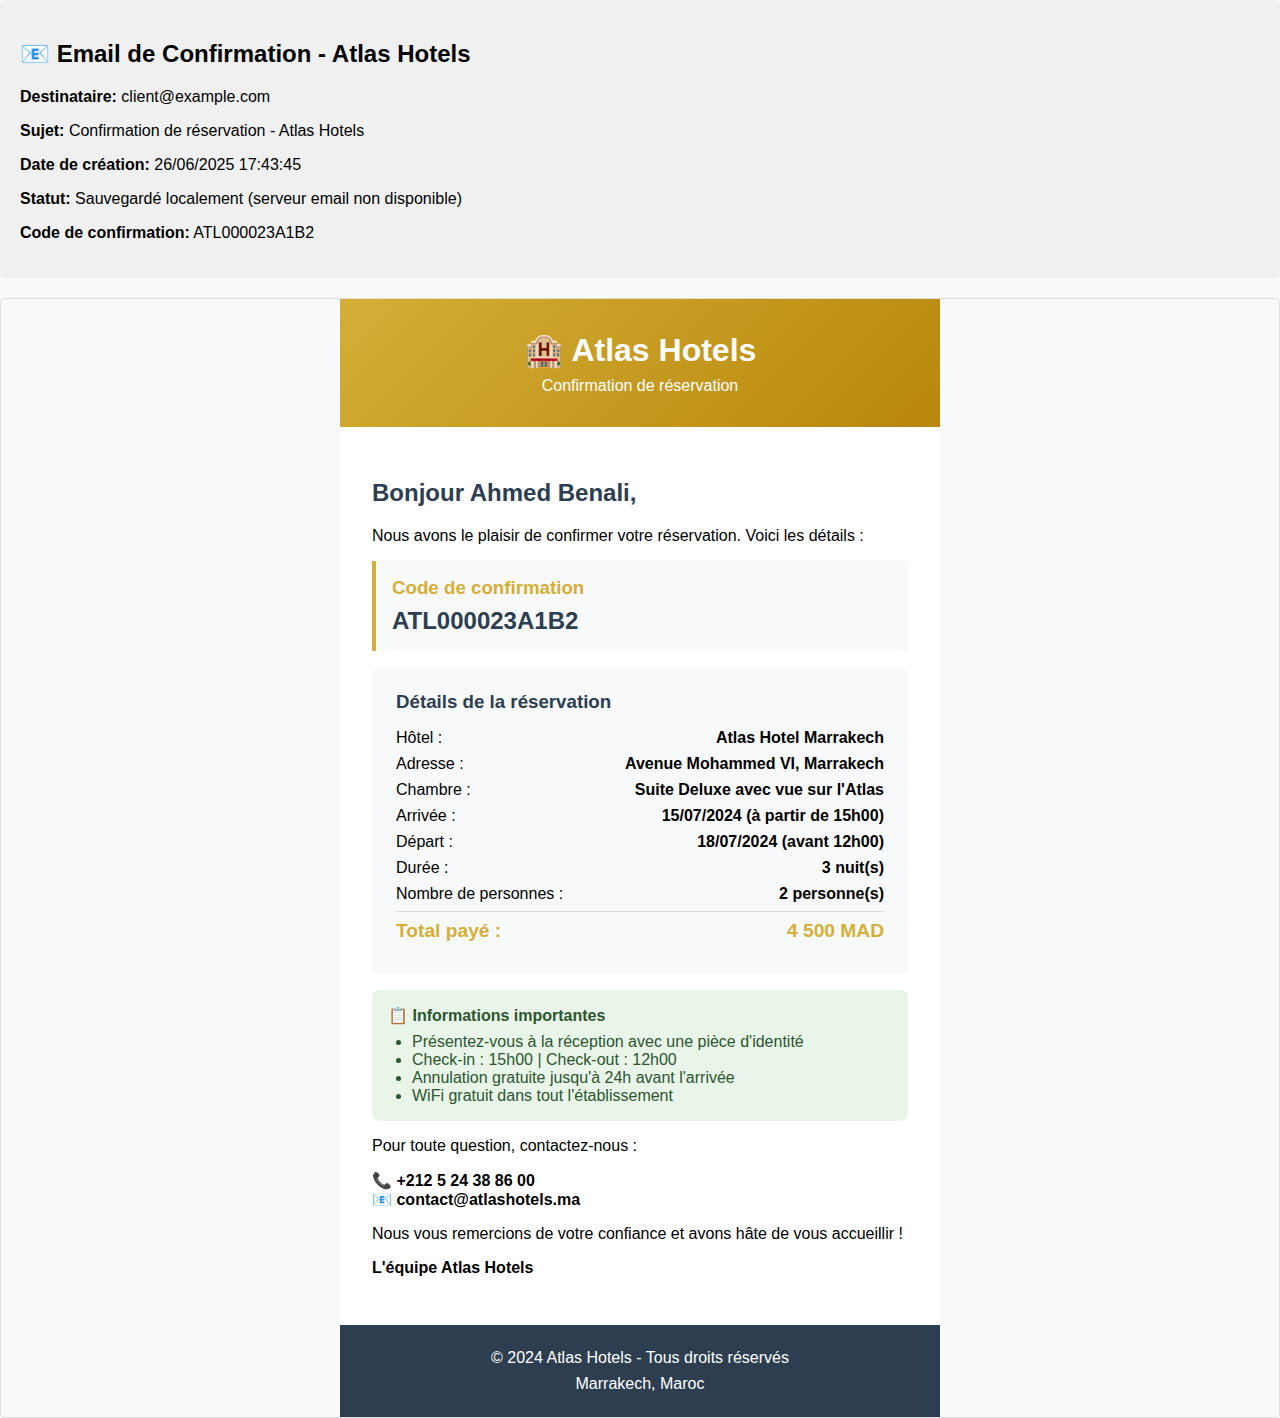
<file: emails/confirmation_2025-06-26_17-43-45_23.html>
<!DOCTYPE html>
<html>
<head>
    <meta charset='UTF-8'>
    <title>Email de Confirmation Sauvegardé</title>
    <style>
        .header-info { background: #f0f0f0; padding: 20px; margin-bottom: 20px; border-radius: 5px; }
        .email-content { border: 1px solid #ddd; border-radius: 5px; }
    </style>
</head>
<body>
    <div class='header-info'>
        <h2>📧 Email de Confirmation - Atlas Hotels</h2>
        <p><strong>Destinataire:</strong> client@example.com</p>
        <p><strong>Sujet:</strong> Confirmation de réservation - Atlas Hotels</p>
        <p><strong>Date de création:</strong> 26/06/2025 17:43:45</p>
        <p><strong>Statut:</strong> Sauvegardé localement (serveur email non disponible)</p>
        <p><strong>Code de confirmation:</strong> ATL000023A1B2</p>
    </div>
    <div class='email-content'>
        
<!DOCTYPE html>
<html lang='fr'>
<head>
    <meta charset='UTF-8'>
    <title>Confirmation de réservation</title>
    <style>
        body { font-family: Arial, sans-serif; margin: 0; padding: 0; background-color: #f8f9fa; }
        .container { max-width: 600px; margin: 0 auto; background: white; }
        .header { background: linear-gradient(135deg, #D4AF37 0%, #B8860B 100%); padding: 2rem; text-align: center; }
        .header h1 { color: white; margin: 0; font-size: 2rem; }
        .content { padding: 2rem; }
        .confirmation-box { background: #f8f9fa; border-left: 4px solid #D4AF37; padding: 1rem; margin: 1rem 0; }
        .booking-details { background: #f8f9fa; padding: 1.5rem; border-radius: 8px; margin: 1rem 0; }
        .detail-row { display: flex; justify-content: space-between; margin: 0.5rem 0; }
        .total { font-weight: bold; font-size: 1.2rem; color: #D4AF37; border-top: 1px solid #ddd; padding-top: 0.5rem; }
        .footer { background: #2c3e50; color: white; padding: 1.5rem; text-align: center; }
        .info-box { background: #e8f5e8; padding: 1rem; border-radius: 8px; margin: 1rem 0; }
    </style>
</head>
<body>
    <div class='container'>
        <div class='header'>
            <h1>🏨 Atlas Hotels</h1>
            <p style='color: white; margin: 0.5rem 0 0 0;'>Confirmation de réservation</p>
        </div>
        
        <div class='content'>
            <h2 style='color: #2c3e50;'>Bonjour Ahmed Benali,</h2>
            <p>Nous avons le plaisir de confirmer votre réservation. Voici les détails :</p>
            
            <div class='confirmation-box'>
                <h3 style='margin: 0; color: #D4AF37;'>Code de confirmation</h3>
                <h2 style='margin: 0.5rem 0 0 0; color: #2c3e50; font-size: 1.5rem;'>ATL000023A1B2</h2>
            </div>
            
            <div class='booking-details'>
                <h3 style='margin: 0 0 1rem 0; color: #2c3e50;'>Détails de la réservation</h3>
                <div class='detail-row'>
                    <span>Hôtel :</span>
                    <strong>Atlas Hotel Marrakech</strong>
                </div>
                <div class='detail-row'>
                    <span>Adresse :</span>
                    <strong>Avenue Mohammed VI, Marrakech</strong>
                </div>
                <div class='detail-row'>
                    <span>Chambre :</span>
                    <strong>Suite Deluxe avec vue sur l'Atlas</strong>
                </div>
                <div class='detail-row'>
                    <span>Arrivée :</span>
                    <strong>15/07/2024 (à partir de 15h00)</strong>
                </div>
                <div class='detail-row'>
                    <span>Départ :</span>
                    <strong>18/07/2024 (avant 12h00)</strong>
                </div>
                <div class='detail-row'>
                    <span>Durée :</span>
                    <strong>3 nuit(s)</strong>
                </div>
                <div class='detail-row'>
                    <span>Nombre de personnes :</span>
                    <strong>2 personne(s)</strong>
                </div>
                <div class='detail-row total'>
                    <span>Total payé :</span>
                    <strong>4 500 MAD</strong>
                </div>
            </div>
            
            <div class='info-box'>
                <h4 style='margin: 0 0 0.5rem 0; color: #2c5530;'>📋 Informations importantes</h4>
                <ul style='margin: 0; padding-left: 1.5rem; color: #2c5530;'>
                    <li>Présentez-vous à la réception avec une pièce d'identité</li>
                    <li>Check-in : 15h00 | Check-out : 12h00</li>
                    <li>Annulation gratuite jusqu'à 24h avant l'arrivée</li>
                    <li>WiFi gratuit dans tout l'établissement</li>
                </ul>
            </div>
            
            <p>Pour toute question, contactez-nous :</p>
            <p>📞 <strong>+212 5 24 38 86 00</strong><br>
            📧 <strong>contact@atlashotels.ma</strong></p>
            
            <p>Nous vous remercions de votre confiance et avons hâte de vous accueillir !</p>
            <p><strong>L'équipe Atlas Hotels</strong></p>
        </div>
        
        <div class='footer'>
            <p style='margin: 0;'>© 2024 Atlas Hotels - Tous droits réservés</p>
            <p style='margin: 0.5rem 0 0 0;'>Marrakech, Maroc</p>
        </div>
    </div>
</body>
</html>
    </div>
</body>
</html>
</file>
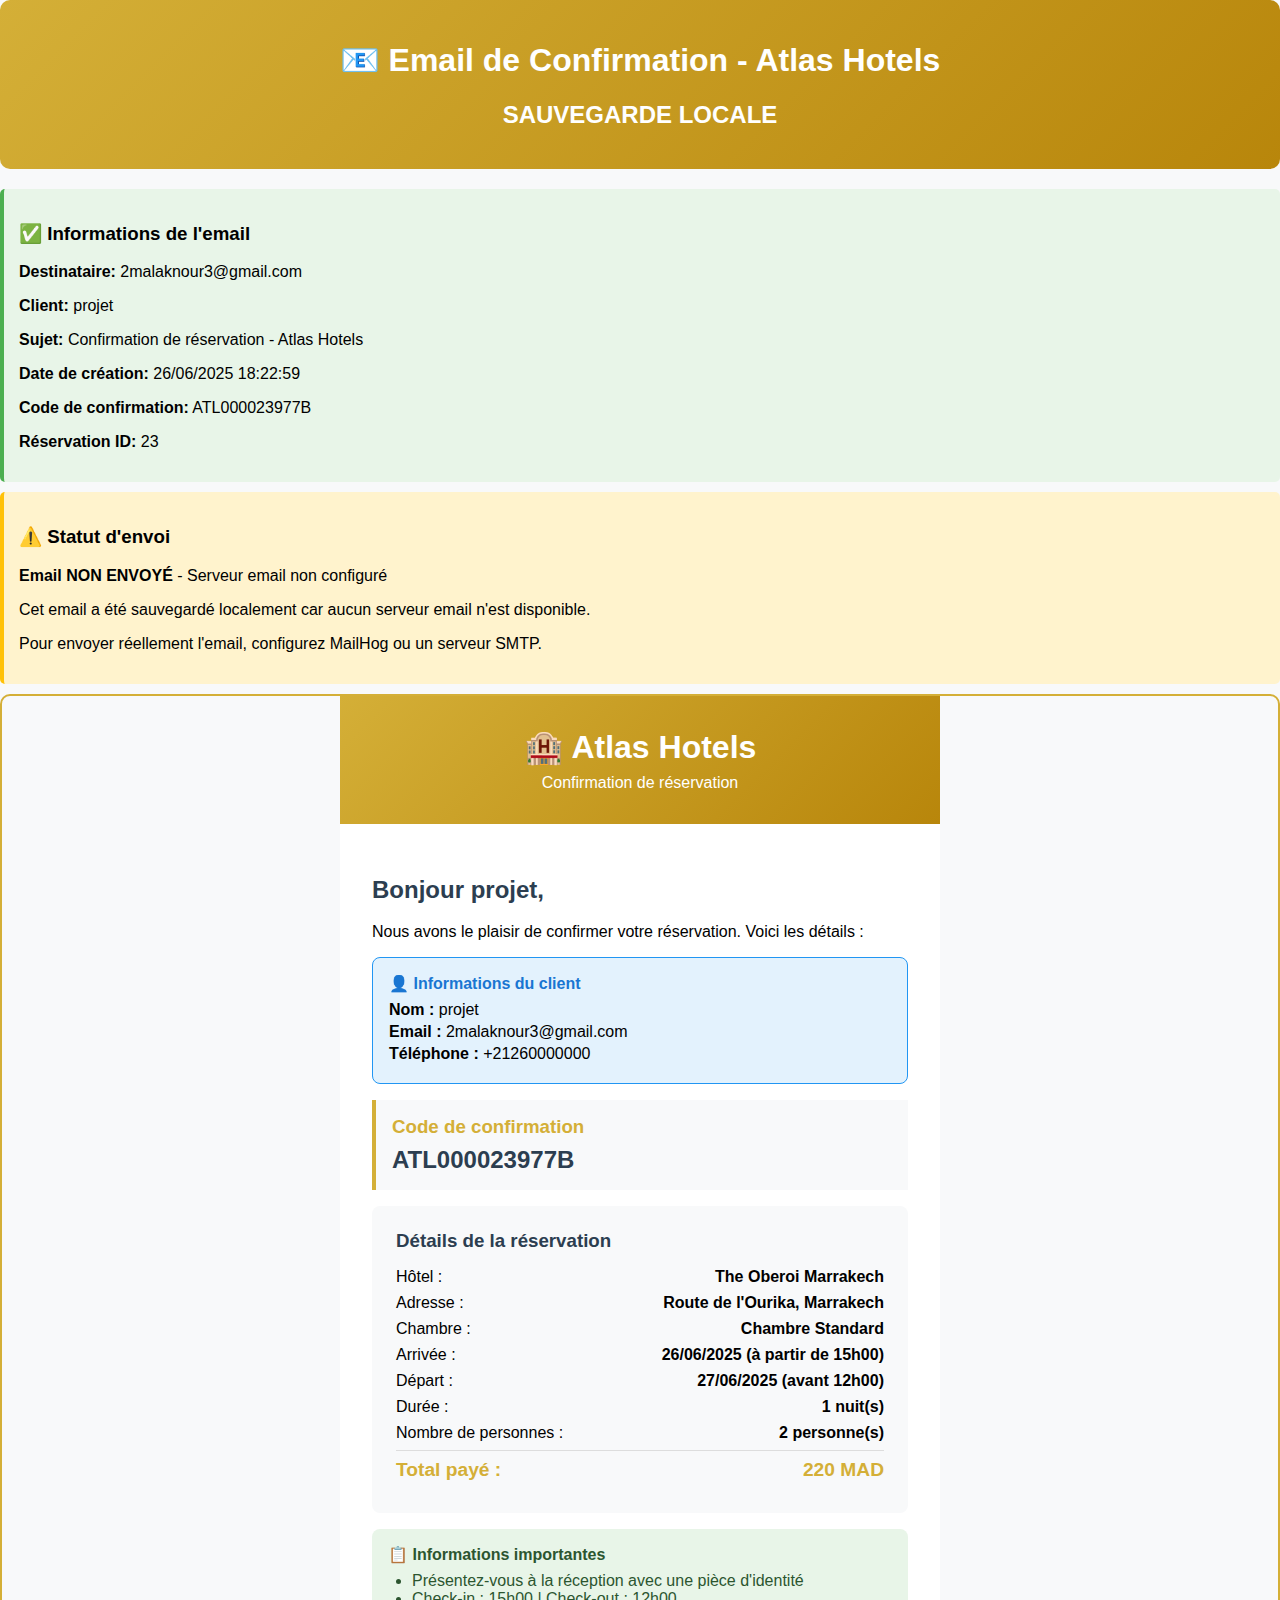
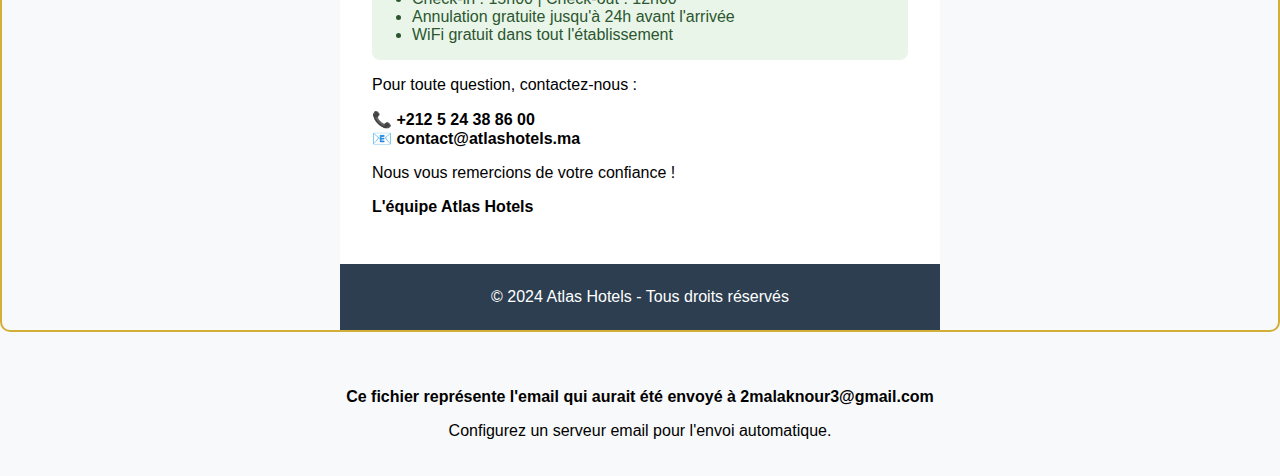
<file: emails/confirmation_2025-06-26_18-22-59_23.html>
<!DOCTYPE html>
<html>
<head>
    <meta charset='UTF-8'>
    <title>Email de Confirmation Sauvegardé - Atlas Hotels</title>
    <style>
        .header-info { 
            background: linear-gradient(135deg, #D4AF37 0%, #B8860B 100%); 
            color: white; 
            padding: 20px; 
            margin-bottom: 20px; 
            border-radius: 10px; 
            text-align: center;
        }
        .email-content { border: 2px solid #D4AF37; border-radius: 10px; overflow: hidden; }
        .status-info { background: #e8f5e8; padding: 15px; margin: 10px 0; border-radius: 5px; border-left: 4px solid #4caf50; }
        .warning { background: #fff3cd; padding: 15px; margin: 10px 0; border-radius: 5px; border-left: 4px solid #ffc107; }
    </style>
</head>
<body>
    <div class='header-info'>
        <h1>📧 Email de Confirmation - Atlas Hotels</h1>
        <h2>SAUVEGARDE LOCALE</h2>
    </div>
    
    <div class='status-info'>
        <h3>✅ Informations de l'email</h3>
        <p><strong>Destinataire:</strong> 2malaknour3@gmail.com</p>
        <p><strong>Client:</strong> projet</p>
        <p><strong>Sujet:</strong> Confirmation de réservation - Atlas Hotels</p>
        <p><strong>Date de création:</strong> 26/06/2025 18:22:59</p>
        <p><strong>Code de confirmation:</strong> ATL000023977B</p>
        <p><strong>Réservation ID:</strong> 23</p>
    </div>
    
    <div class='warning'>
        <h3>⚠️ Statut d'envoi</h3>
        <p><strong>Email NON ENVOYÉ</strong> - Serveur email non configuré</p>
        <p>Cet email a été sauvegardé localement car aucun serveur email n'est disponible.</p>
        <p>Pour envoyer réellement l'email, configurez MailHog ou un serveur SMTP.</p>
    </div>
    
    <div class='email-content'>
        
<!DOCTYPE html>
<html lang='fr'>
<head>
    <meta charset='UTF-8'>
    <title>Confirmation de réservation</title>
    <style>
        body { font-family: Arial, sans-serif; margin: 0; padding: 0; background-color: #f8f9fa; }
        .container { max-width: 600px; margin: 0 auto; background: white; }
        .header { background: linear-gradient(135deg, #D4AF37 0%, #B8860B 100%); padding: 2rem; text-align: center; }
        .header h1 { color: white; margin: 0; font-size: 2rem; }
        .content { padding: 2rem; }
        .confirmation-box { background: #f8f9fa; border-left: 4px solid #D4AF37; padding: 1rem; margin: 1rem 0; }
        .booking-details { background: #f8f9fa; padding: 1.5rem; border-radius: 8px; margin: 1rem 0; }
        .detail-row { display: flex; justify-content: space-between; margin: 0.5rem 0; }
        .total { font-weight: bold; font-size: 1.2rem; color: #D4AF37; border-top: 1px solid #ddd; padding-top: 0.5rem; }
        .footer { background: #2c3e50; color: white; padding: 1.5rem; text-align: center; }
        .user-info { background: #e3f2fd; border: 1px solid #2196f3; border-radius: 8px; padding: 1rem; margin: 1rem 0; }
    </style>
</head>
<body>
    <div class='container'>
        <div class='header'>
            <h1>🏨 Atlas Hotels</h1>
            <p style='color: white; margin: 0.5rem 0 0 0;'>Confirmation de réservation</p>
        </div>
        
        <div class='content'>
            <h2 style='color: #2c3e50;'>Bonjour projet,</h2>
            <p>Nous avons le plaisir de confirmer votre réservation. Voici les détails :</p>
            
            <div class='user-info'>
                <h4 style='margin: 0 0 0.5rem 0; color: #1976d2;'>👤 Informations du client</h4>
                <p style='margin: 0.25rem 0;'><strong>Nom :</strong> projet</p>
                <p style='margin: 0.25rem 0;'><strong>Email :</strong> 2malaknour3@gmail.com</p>
                <p style='margin: 0.25rem 0;'><strong>Téléphone :</strong> +21260000000</p>
            </div>
            
            <div class='confirmation-box'>
                <h3 style='margin: 0; color: #D4AF37;'>Code de confirmation</h3>
                <h2 style='margin: 0.5rem 0 0 0; color: #2c3e50; font-size: 1.5rem;'>ATL000023977B</h2>
            </div>
            
            <div class='booking-details'>
                <h3 style='margin: 0 0 1rem 0; color: #2c3e50;'>Détails de la réservation</h3>
                <div class='detail-row'>
                    <span>Hôtel :</span>
                    <strong>The Oberoi Marrakech</strong>
                </div>
                <div class='detail-row'>
                    <span>Adresse :</span>
                    <strong>Route de l'Ourika, Marrakech</strong>
                </div>
                <div class='detail-row'>
                    <span>Chambre :</span>
                    <strong>Chambre Standard</strong>
                </div>
                <div class='detail-row'>
                    <span>Arrivée :</span>
                    <strong>26/06/2025 (à partir de 15h00)</strong>
                </div>
                <div class='detail-row'>
                    <span>Départ :</span>
                    <strong>27/06/2025 (avant 12h00)</strong>
                </div>
                <div class='detail-row'>
                    <span>Durée :</span>
                    <strong>1 nuit(s)</strong>
                </div>
                <div class='detail-row'>
                    <span>Nombre de personnes :</span>
                    <strong>2 personne(s)</strong>
                </div>
                <div class='detail-row total'>
                    <span>Total payé :</span>
                    <strong>220 MAD</strong>
                </div>
            </div>
            
            <div style='background: #e8f5e8; padding: 1rem; border-radius: 8px; margin: 1rem 0;'>
                <h4 style='margin: 0 0 0.5rem 0; color: #2c5530;'>📋 Informations importantes</h4>
                <ul style='margin: 0; padding-left: 1.5rem; color: #2c5530;'>
                    <li>Présentez-vous à la réception avec une pièce d'identité</li>
                    <li>Check-in : 15h00 | Check-out : 12h00</li>
                    <li>Annulation gratuite jusqu'à 24h avant l'arrivée</li>
                    <li>WiFi gratuit dans tout l'établissement</li>
                </ul>
            </div>
            
            <p>Pour toute question, contactez-nous :</p>
            <p>📞 <strong>+212 5 24 38 86 00</strong><br>
            📧 <strong>contact@atlashotels.ma</strong></p>
            
            <p>Nous vous remercions de votre confiance !</p>
            <p><strong>L'équipe Atlas Hotels</strong></p>
        </div>
        
        <div class='footer'>
            <p style='margin: 0;'>© 2024 Atlas Hotels - Tous droits réservés</p>
        </div>
    </div>
</body>
</html>
    </div>
    
    <div style='background: #f8f9fa; padding: 20px; margin-top: 20px; border-radius: 5px; text-align: center;'>
        <p><strong>Ce fichier représente l'email qui aurait été envoyé à 2malaknour3@gmail.com</strong></p>
        <p>Configurez un serveur email pour l'envoi automatique.</p>
    </div>
</body>
</html>
</file>
